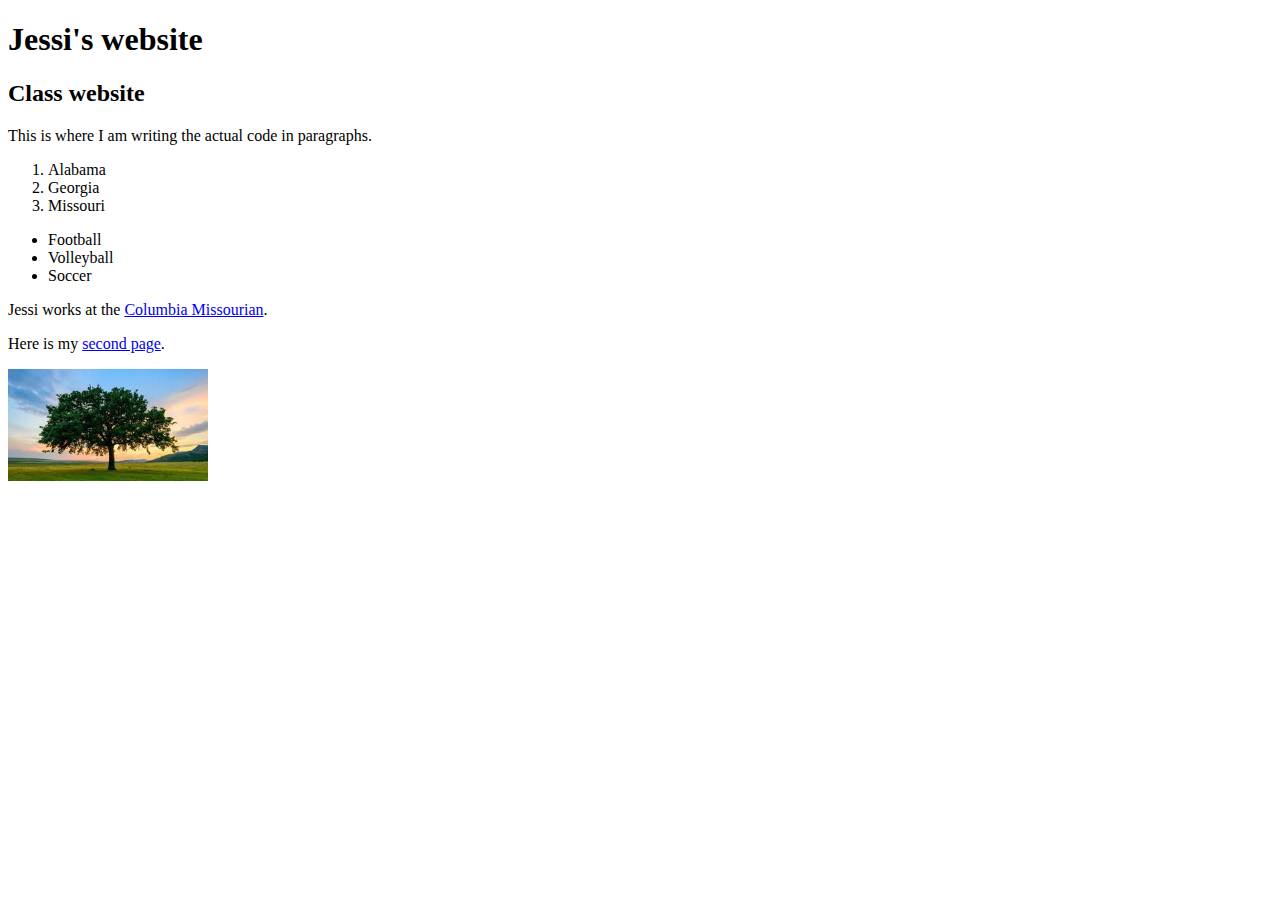
<file: practice.html>
<!DOCTYPE html PUBLIC "-//W3C//DTD XHTML 1.0 Transitional//EN"
   "http://www.w3.org/TR/xhtml1/DTD/xhtml1-transitional.dtd">

   <html xmlns="http://www.w3.org/1999/xhtml">

   <head>
<title>Home page</title>

     <meta http-equiv="content-type"
       content="text/html;charset=utf-8" />
     </head>
     <body>
<h1>Jessi's website</h1>
<h2>Class website </h2>
<p>This is where I am writing the actual code in paragraphs.</p>
<ol>
  <li>Alabama</li>
  <li>Georgia</li>
  <li>Missouri</li>
</ol>

<ul>
  <li>Football</li>
  <li>Volleyball</li>
  <li>Soccer</li>
</ul>


  <p> Jessi works at the <a href="https:www.columbiamissourian.com" target="_blank">Columbia Missourian</a>.</p>

<p> Here is my <a href="secondpage.html" target="_blank">second page</a>.</p>

<p><a href="mailto:jessidodge@mail.missouri.edu"><img src="images/tree.jpg" alt="A tree under a dark sky." width="200px"/></a></p>





       </body>



   </html>
</file>
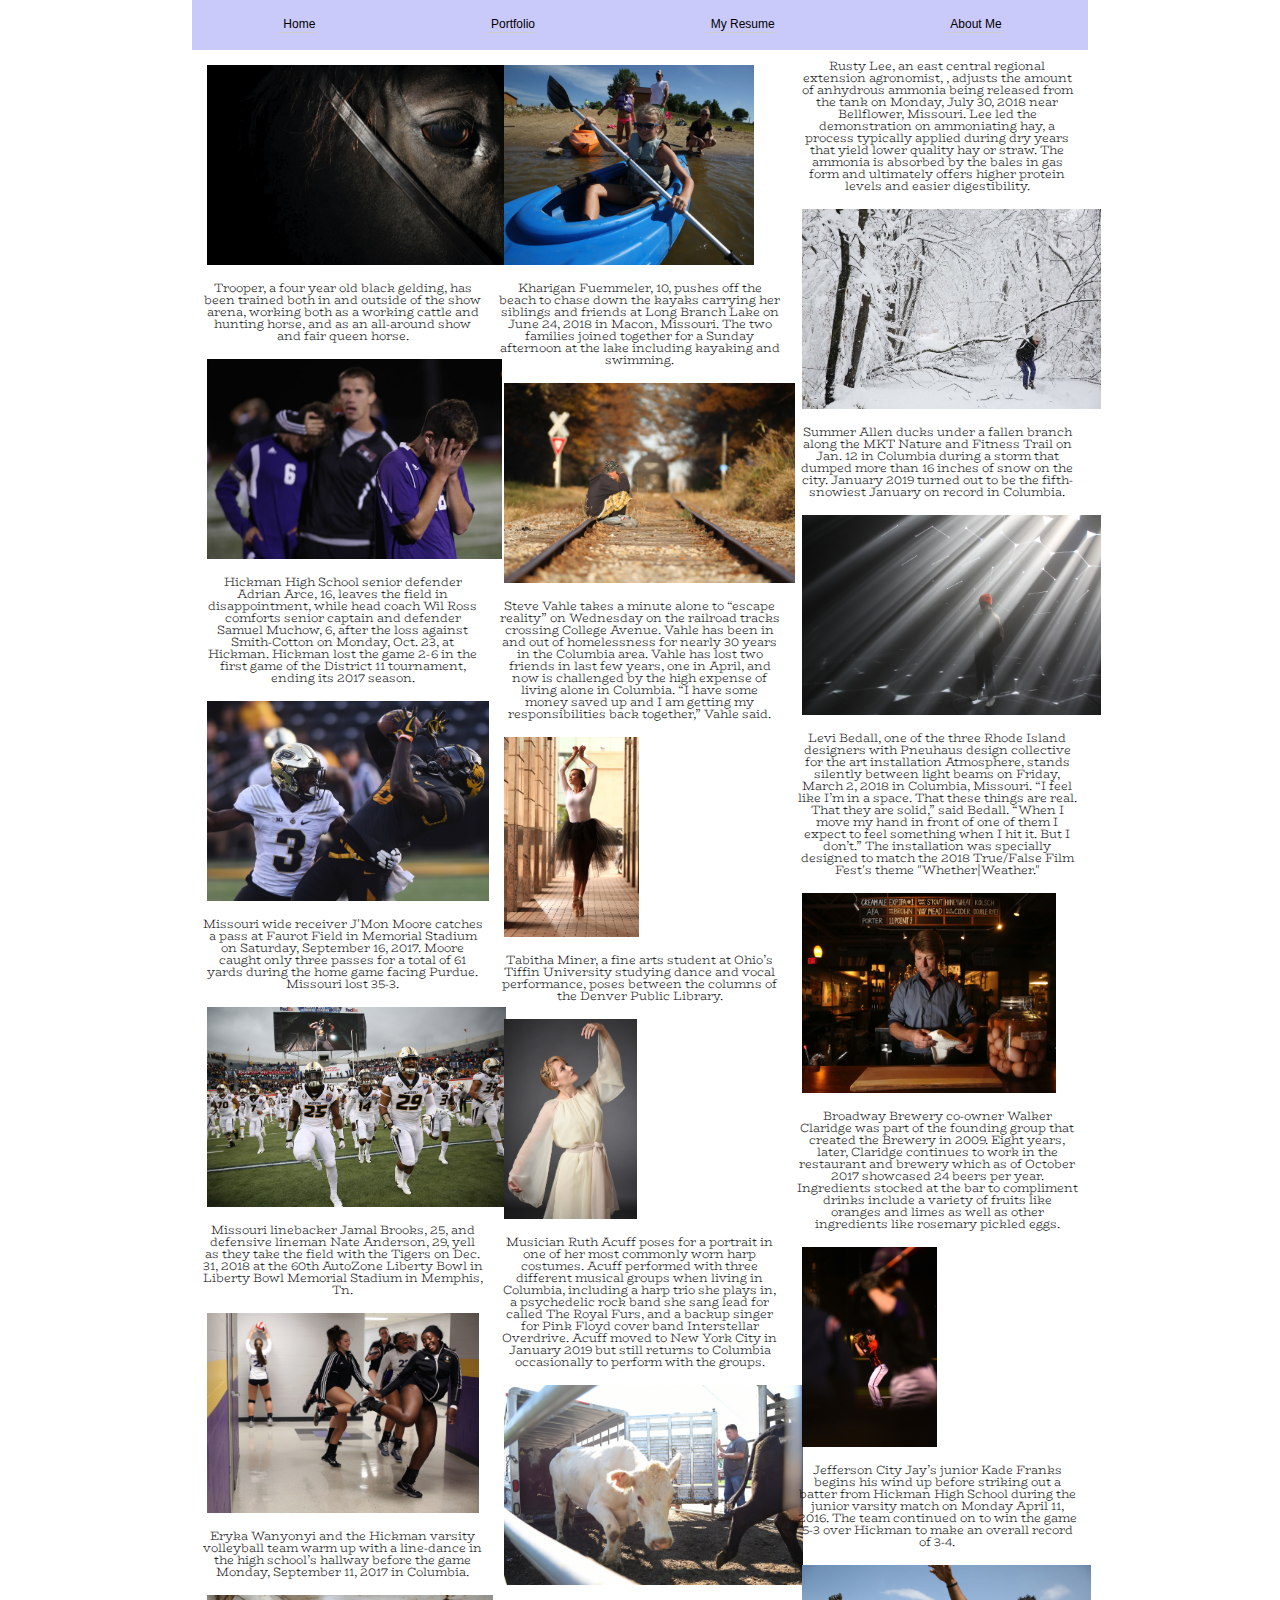
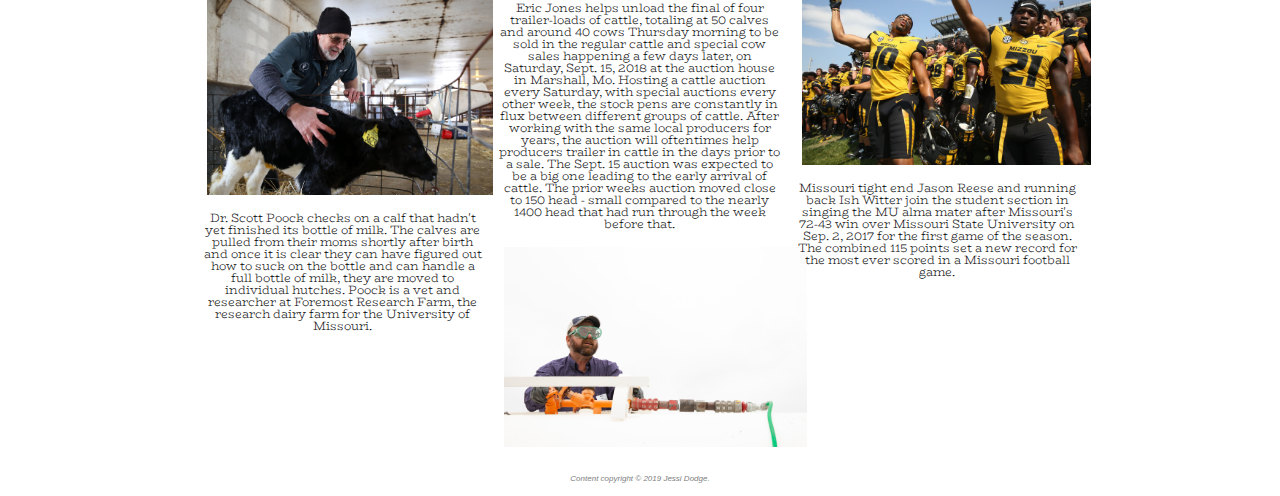
<file: secondpage.html>
<!DOCTYPE html PUBLIC "-//W3C//DTD XHTML 1.0 Transitional//EN"
   "http://www.w3.org/TR/xhtml1/DTD/xhtml1-transitional.dtd">

   <html xmlns="http://www.w3.org/1999/xhtml">

   <head>
<title>Second Page</title>

     <meta http-equiv="content-type"
       content="text/html;charset=utf-8" />
       <link href="https://fonts.googleapis.com/css?family=Heebo:400,900&display=swap" rel="stylesheet">
      <link href="https://fonts.googleapis.com/css?family=BioRhyme:300,400&display=swap" rel="stylesheet">
       <link rel="stylesheet" type="text/css" href="style.css" />
       <script src="https://code.jquery.com/jquery-1.12.0.min.js"></script>
       <script src="menu.js" type="text/javascript"></script>
     </head>

     <div id="header">
       <a class="menu-trigger" href="#">&#9776;<!--hamburger code--></a>
      <ul id="nav">
        <li><a href="index.html">Home</a></li>
          <li class="item-4 item"><a href="secondpage.html">Portfolio</a></li>
        <li class="item-4 item"><a href="resume.html">My Resume</a></li>
        <li class="item-4 item"><a href="about.html">About Me</a></li>
      </ul> <!-- end ul -->
       </div> <!-- end header div -->

<div id="portfolio">

<img class="portfolioimg" src="images/favoriteimage.jpg" alt="Trooper Portrait."/> <p id="caption">Trooper, a four year old black gelding, has been trained both in and outside of the show arena, working both as a working cattle and hunting horse, and as an all-around show and fair queen horse.  </p>

<img class="portfolioimg" src="images/p2.jpg" alt="Hickman soccer loss" /><p id="caption">Hickman High School senior defender Adrian Arce, 16, leaves the field in disappointment, while head coach Wil Ross comforts senior captain and defender Samuel Muchow, 6, after the loss against Smith-Cotton on Monday, Oct. 23, at Hickman. Hickman lost the game 2-6 in the first game of the District 11 tournament, ending its 2017 season.</p>

<img class="portfolioimg" src="images/p3.jpg" alt="Missouri football J'Mon Moore."/> <p id="caption">Missouri wide receiver J'Mon Moore catches a pass at Faurot Field in Memorial Stadium on Saturday, September 16, 2017. Moore caught only three passes for a total of 61 yards during the home game facing Purdue. Missouri lost 35-3. </p>

<img class="portfolioimg" src="images/p4.jpg" alt="Missouri football Jamal Brooks" /><p id="caption">Missouri linebacker Jamal Brooks, 25, and defensive lineman Nate Anderson, 29, yell as they take the field with the Tigers on Dec. 31, 2018 at the 60th AutoZone Liberty Bowl in Liberty Bowl Memorial Stadium in Memphis, Tn.</p>

<img class="portfolioimg" src="images/p5.jpg" alt="High School Volleyball"/> <p id="caption">Eryka Wanyonyi and the Hickman varsity volleyball team warm up with a line-dance in the high school’s hallway before the game Monday, September 11, 2017 in Columbia.</p>

<img class="portfolioimg" src="images/p6.jpg" alt="Scott Poock dairy farm" /><p id="caption">Dr. Scott Poock checks on a calf that hadn't yet finished its bottle of milk. The calves are pulled from their moms shortly after birth and once it is clear they can have figured out how to suck on the bottle and can handle a full bottle of milk, they are moved to individual hutches. Poock is a vet and researcher at Foremost Research Farm, the research dairy farm for the University of Missouri.</p>

<img class="portfolioimg" src="images/p7.jpg" alt="Summer Kayaking"/> <p id="caption">Kharigan Fuemmeler, 10, pushes off the beach to chase down the kayaks carrying her siblings and friends at Long Branch Lake on June 24, 2018 in Macon, Missouri. The two families joined together for a Sunday afternoon at the lake including kayaking and swimming.</p>

<img class="portfolioimg" src="images/p8.jpg" alt="Steve Vahle in Columbia" /><p id="caption">Steve Vahle takes a minute alone to “escape reality” on Wednesday on the railroad tracks crossing College Avenue. Vahle has been in and out of homelessness for nearly 30 years in the Columbia area. Vahle has lost two friends in last few years, one in April, and now is challenged by the high expense of living alone in Columbia. “I have some money saved up and I am getting my responsibilities back together,” Vahle said.</p>

<img class="portfolioimg" src="images/p9.jpg" alt="Dancer in Denver"/> <p id="caption">Tabitha Miner, a fine arts student at Ohio’s Tiffin University studying dance and vocal performance, poses between the columns of the Denver Public Library.</p>

<img class="portfolioimg" src="images/p10.jpg" alt="Ruth Acuff Portrait" /><p id="caption">Musician Ruth Acuff poses for a portrait in one of her most commonly worn harp costumes. Acuff performed with three different musical groups when living in Columbia, including a harp trio she plays in, a psychedelic rock band she sang lead for called The Royal Furs, and a backup singer for Pink Floyd cover band Interstellar Overdrive. Acuff moved to New York City in January 2019 but still returns to Columbia occasionally to perform with the groups.</p>

<img class="portfolioimg" src="images/p11.jpg" alt="Generational sale barn"/> <p id="caption">Eric Jones helps unload the final of four trailer-loads of cattle, totaling at 50 calves and around 40 cows Thursday morning to be sold in the regular cattle and special cow sales happening a few days later, on Saturday, Sept. 15, 2018 at the auction house in Marshall, Mo. Hosting a cattle auction every Saturday, with special auctions every other week, the stock pens are constantly in flux between different groups of cattle. After working with the same local producers for years, the auction will oftentimes help producers trailer in cattle in the days prior to a sale. The Sept. 15 auction was expected to be a big one leading to the early arrival of cattle. The prior weeks auction moved close to 150 head - small compared to the nearly 1400 head that had run through the week before that.</p>

<img class="portfolioimg" src="images/p12.jpg" alt="Ammoniating hay" /><p id="caption">Rusty Lee, an east central regional extension agronomist, , adjusts the amount of anhydrous ammonia being released from the tank on Monday, July 30, 2018 near Bellflower, Missouri. Lee led the demonstration on ammoniating hay, a process typically applied during dry years that yield lower quality hay or straw. The ammonia is absorbed by the bales in gas form and ultimately offers higher protein levels and easier digestibility. </p>

<img class="portfolioimg" src="images/p13.jpg" alt="MKT snow path" /><p id="caption">Summer Allen ducks under a fallen branch along the MKT Nature and Fitness Trail on Jan. 12 in Columbia during a storm that dumped more than 16 inches of snow on the city. January 2019 turned out to be the fifth-snowiest January on record in Columbia.</p>

<img class="portfolioimg" src="images/p14.jpg" alt="Artist's experience"/> <p id="caption">Levi Bedall, one of the three Rhode Island designers with Pneuhaus design collective for the art installation Atmosphere, stands silently between light beams on Friday, March 2, 2018 in Columbia, Missouri. “I feel like I’m in a space. That these things are real. That they are solid,” said Bedall. “When I move my hand in front of one of them I expect to feel something when I hit it. But I don’t.” The installation was specially designed to match the 2018 True/False Film Fest's theme "Whether|Weather."</p>

<img class="portfolioimg" src="images/p15.jpg" alt="Brewery owner Walker Claridge" /><p id="caption">Broadway Brewery co-owner Walker Claridge was part of the founding group that created the Brewery in 2009. Eight years, later, Claridge continues to work in the restaurant and brewery which as of October 2017 showcased 24 beers per year. Ingredients stocked at the bar to compliment drinks include a variety of fruits like oranges and limes as well as other ingredients like rosemary pickled eggs.</p>

<img class="portfolioimg" src="images/p16.jpg" alt="High School Baseball."/> <p id="caption">Jefferson City Jay’s junior Kade Franks begins his wind up before striking out a batter from Hickman High School during the junior varsity match on Monday April 11, 2016. The team continued on to win the game 5-3 over Hickman to make an overall record of 3-4.</p>

<img class="portfolioimg" src="images/p17.jpg" alt="Missouri football post-game celebration" /><p id="caption">Missouri tight end Jason Reese and running back Ish Witter join the student section in singing the MU alma mater after Missouri's 72-43 win over Missouri State University on Sep. 2, 2017 for the first game of the season. The combined 115 points set a new record for the most ever scored in a Missouri football game.</p>

</div>

<p class="footer">Content copyright &copy; 2019 Jessi Dodge.</p>

     </html>
</file>
<file: style.css>
/*styles go here*/
/*how do i get rid of the border white */

body{
  width:90%;
  margin: 0 auto;
  background-color: white;
}

a:link, a:visited{
  text-decoration: underline;
  color: black;
  text-align:center;
  font-family: "Heebo", Arial, sans-serif;
  font-weight: 500;
}

#header{
  margin: 0 auto;
  /*background-color: #cacafa;*/
  padding:1px;
}

#nav{
  padding: 0;
  list-style-type: none;
  line-height: 1.25;
}
#header ul{
  display:none;
}

#nav li{
  border-bottom: 1px solid #ccc;
}

#nav a:link, #nav a:visited{
  display: block;
  /*background-color: #cacafa;*/
  text-decoration: none;
  font-size: 12px;
  font-family: Helvetica, Arial, serif;
  font-weight: normal;
  color: white;
  padding-left: 5px;
  color: black;
}

#nav a:hover{
  background-color: #dedeff;
}

h1{
  font-size: 25px;
  font-weight: bold;
  text-align: center;
  color: #6D6DD6;
  font-family: 'Heebo', Arial, sans-serif;
  font-weight: bold;
}


p{
  font-size: 12px;
  font-family: 'BioRhyme', Garamond, serif;
  font-weight: 300;
  color: black;
  text-align: center;
  line-height: 1;
}

ul{
  text-align: center;
  text-decoration: none;
  list-style-type: none;
}

img{
  border: none;
  }


.footer{
  font-size: 8px;
  font-family: Helvetica, Arial, serif;
  font-style: italic;
  color: grey;
  background-color: white;
  padding: 5px;
}

.headshot{
  display: none;
  max-width: 200px;
}
.editing{
  align-content: center;
  max-width:450px;
  max-height: auto;
}

#nav{
  display: flex;
  flex-direction: column;
}

.section0, .section1, .section2, .section3, .section4, .section5, .section6{
  text-align: center;
}

.menu-trigger{
  order:1;
}

#Resume{
  max-width: 475px;
  height: auto;
}

.portfolioimg{
  padding: 5px;
  max-width: 400px;
}



@media (min-width: 599px){
  #header ul{
    display:flex;
    flex-direction: row;
    justify-content: space-around;
  }
  #header{
    background-color: #cacafa;
  }

  .menu-trigger{
    display:none;
  }

  body{
    width: 85%;
  }
  h1{
    text-align: left;
    justify-content: center;
}
  img{
    max-height: 200px;
    width: auto;
}

  article{
    width: 85%;
    font-size: 12px;
    font-family: 'BioRhyme', Garamond, serif;
    font-weight: 300;
    color: black;
    text-align: center;
    line-height: 1;
    display: grid;
    grid-template-columns: 1fr 2fr 1fr;
    grid-template-rows: 200px 1fr 75px 50px;
    grid-gap: 35px;
    grid-template-areas:
    "a g h"
    "b b c"
    "d . e"
    ". f ."
}

.aboutpg{
  display:grid;
  grid-template-columns: 2fr 4fr;
  grid-gap: 40px;
  grid-template-areas:
  "z y"
}

  .headshot{
  display: block;
    grid-area: a;
    max-width: 400px;
  }

  .editing{
    align-content: center;
    max-width:500px;
    max-height: auto;
    grid-area: z;
  }
  #aboutme{
    grid-area:y;
  }

  .section0{grid-area:g;}

  .section1{grid-area: b;}

  .section2{grid-area: c;}

  .section3{grid-area: d;}

  .section4{grid-area: e;}

  .section5{grid-area: f;}

  .section6{grid-area: h;}



#Resume{
min-width: 650px;
min-height: 1000px;
}


#portfolio{
  columns: 2;
  padding: 10px;
}

.portfolioimg{
  padding: 5px;
  max-width: 600px;
}

}


@media (min-width: 1000px){
  #nav{
    flex-direction: row;
    justify-content: space-around;
  }

  body{
    width: 70%;
  }

  article{
    width: 70%;
    display: grid;
    grid-template-columns: 1fr 2fr 1fr;
    grid-template-rows: 200px 1fr 75px 50px;
    grid-gap: 40px;
    grid-template-areas:
    "a g h"
    "b b c"
    "d . e"
    ". f ."
  }
  .aboutpg{
    display:grid;
    grid-template-columns: 2fr 4fr;
    grid-gap: 40px;
    grid-template-areas:
    "z y"
  }

  .headshot{
    display: block;
    grid-area: a;
    max-width: 550px;}

    .editing{
      align-content: center;
      max-width:1000px;
      max-height:auto;
      grid-area:z;
    }
    #aboutme{
      grid-area:y;
    }

  .section0{grid-area:g;}

  .section1{grid-area: b;}

  .section2{grid-area: c;}

  .section3{grid-area: d;}

  .section4{grid-area: e;}

  .section5{grid-area: f;}

  .section6{grid-area: h;}

  #Resume{
  min-width: 750px;
  min-height: 1100px;
  }

  #portfolio{
    columns: 3;
    padding: 10px;
  }

.portfolioimg{
  padding: 5px;
  max-width: 500px;
}

}
</file>
